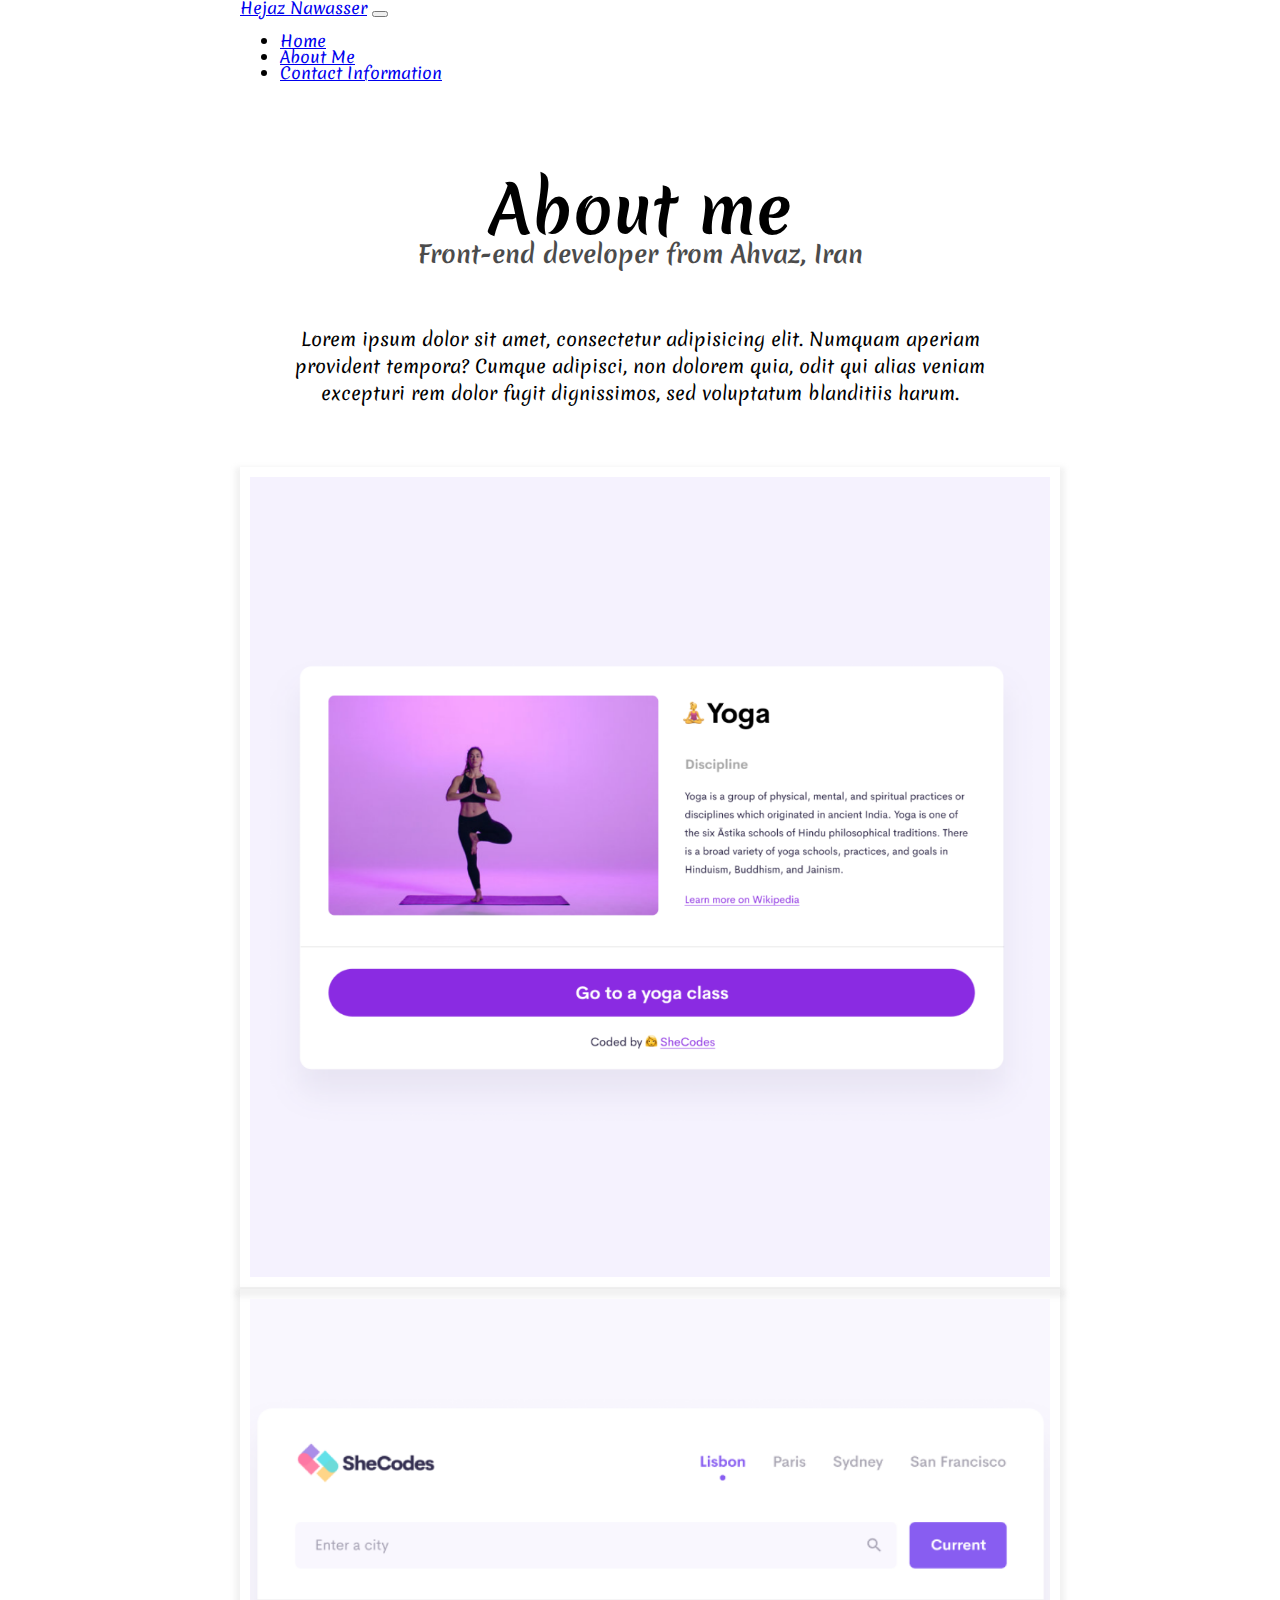
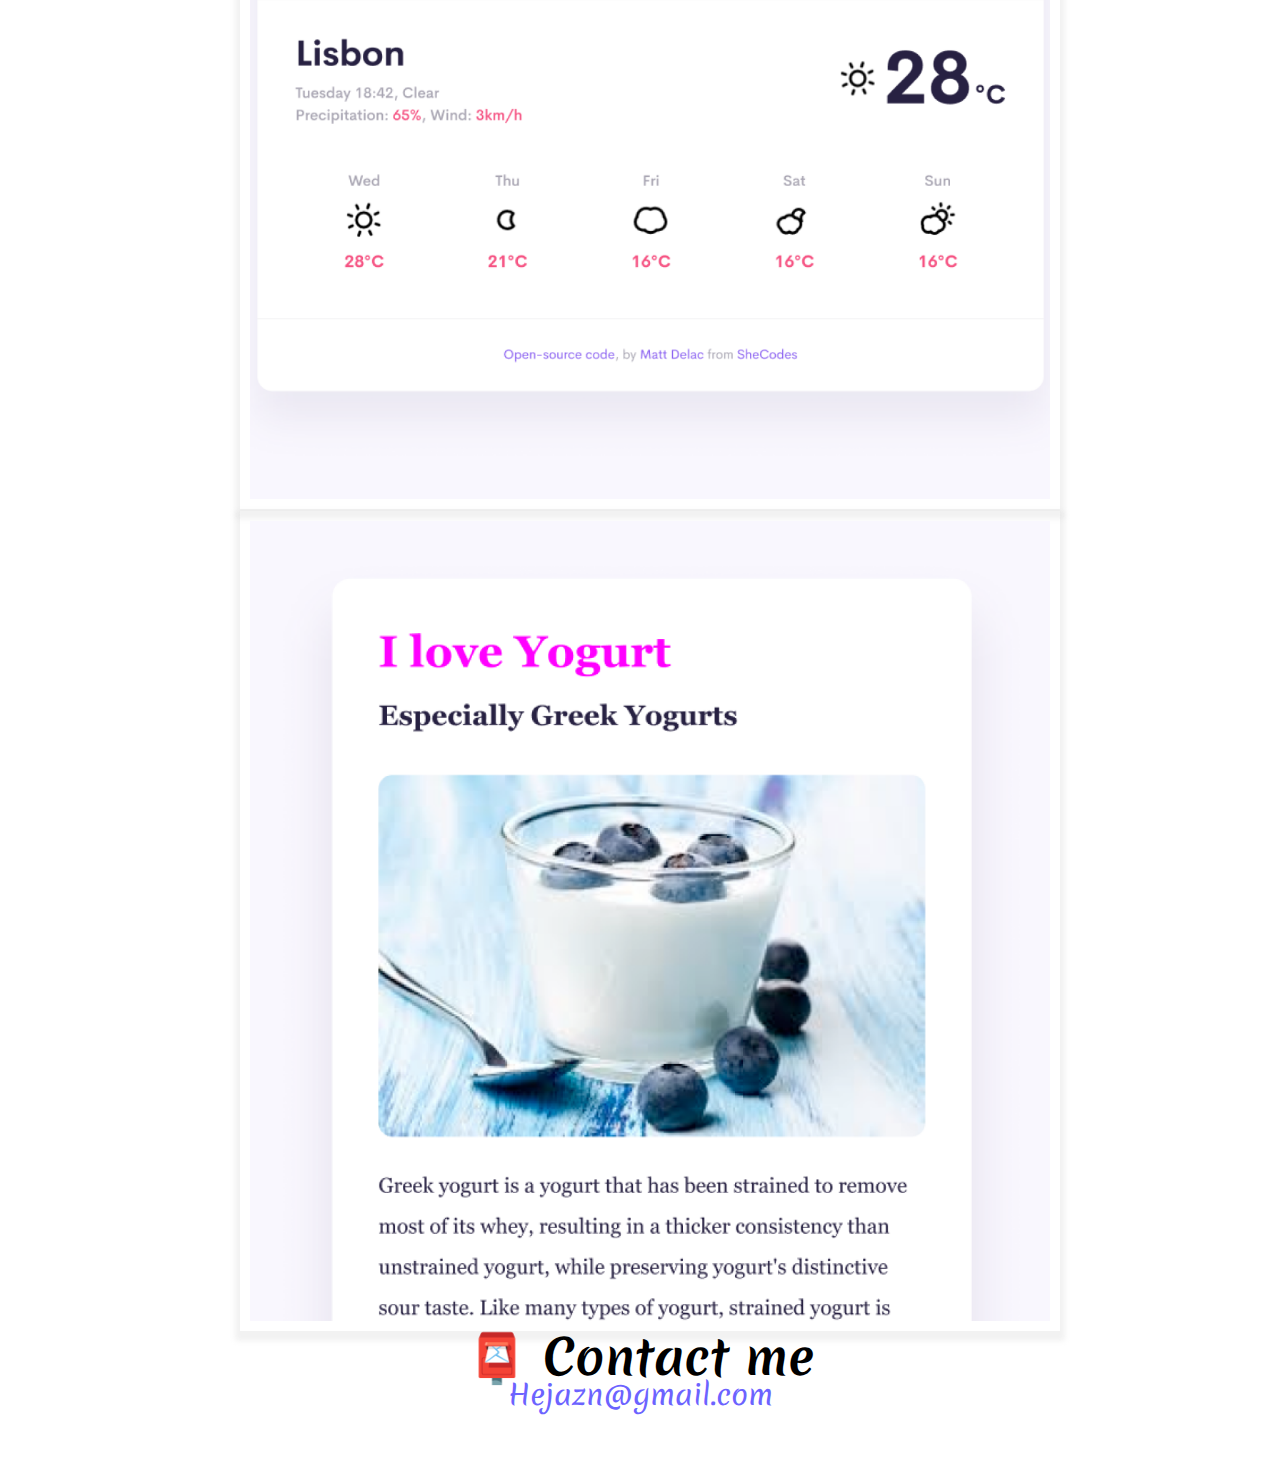
<file: about.html>
<!DOCTYPE html>
<html lang="en">
  <head>
    <meta charset="UTF-8" />
    <meta http-equiv="X-UA-Compatible" content="IE=edge" />
    <meta name="viewport" content="width=device-width, initial-scale=1.0" />
    <meta
      name="description"
      content="breif information about Hejaz Navasser: education, certificates, and pictures of projects "
    />
    <link rel="stylesheet" href="style.css" />
    <title>About Hejaz Nawasser - SheCodes Workshops</title>
    <link
      href="https://cdn.jsdelivr.net/npm/bootstrap@5.1.0/dist/css/bootstrap.min.css"
      rel="stylesheet"
      integrity="sha384-KyZXEAg3QhqLMpG8r+8fhAXLRk2vvoC2f3B09zVXn8CA5QIVfZOJ3BCsw2P0p/We"
      crossorigin="anonymous"
    />
    <script
      src="https://cdn.jsdelivr.net/npm/bootstrap@5.1.0/dist/js/bootstrap.bundle.min.js"
      integrity="sha384-U1DAWAznBHeqEIlVSCgzq+c9gqGAJn5c/t99JyeKa9xxaYpSvHU5awsuZVVFIhvj"
      crossorigin="anonymous"
    ></script>
    <link rel="preconnect" href="https://fonts.googleapis.com" />
    <link rel="preconnect" href="https://fonts.gstatic.com" crossorigin />
    <link
      href="https://fonts.googleapis.com/css2?family=Merienda&display=swap"
      rel="stylesheet"
    />
    <link rel="stylesheet" href="/style.css" />
  </head>
  <body>
    <nav class="navbar navbar-expand-lg navbar-light bg-light fixed-top">
      <div class="container-fluid">
        <a class="navbar-brand" href="#">Hejaz Nawasser</a>
        <button
          class="navbar-toggler"
          type="button"
          data-bs-toggle="collapse"
          data-bs-target="#navbarNavDropdown"
          aria-controls="navbarNavDropdown"
          aria-expanded="false"
          aria-label="Toggle navigation"
        >
          <span class="navbar-toggler-icon"></span>
        </button>
        <div class="collapse navbar-collapse" id="navbarNavDropdown">
          <ul class="navbar-nav">
            <li class="nav-item">
              <a class="nav-link" aria-current="page" href="/">Home</a>
            </li>
            <li class="nav-item">
              <a class="nav-link active" href="/about.html">About Me</a>
            </li>
            <li class="nav-item">
              <a class="nav-link" href="/about.html#contact"
                >Contact Information</a
              >
            </li>
          </ul>
        </div>
      </div>
    </nav>
    <h1 class="about-me text-center">About me</h1>
    <h3>Front-end developer from Ahvaz, Iran</h3>
    <div class="row">
      <div class="about-paragraphs">
        <p>
          Lorem ipsum dolor sit amet, consectetur adipisicing elit. Numquam
          aperiam provident tempora? Cumque adipisci, non dolorem quia, odit qui
          alias veniam excepturi rem dolor fugit dignissimos, sed voluptatum
          blanditiis harum.
        </p>
      </div>
    </div>
    <div class="container">
      <div class="row mb-4">
        <div class="col-sm-4">
          <img
            src="/images/yoga.png"
            alt="My Yoga application"
            class="img-fluid img-thumbnail rounded"
          />
        </div>
        <div class="col-sm-4">
          <img
            src="/images/weather.png"
            alt="my weather application"
            class="img-fluid img-thumbnail rounded"
          />
        </div>
        <div class="col-sm-4">
          <img
            src="/images/yogurt.png"
            alt="My Yogurt application"
            class="img-fluid img-thumbnail rounded"
          />
        </div>
      </div>
    </div>
    <div id="contact">
      <h2>📮 Contact me</h2>
      <a
        href="mailto:hejazn@gmail.com"
        class="email-link"
        title="my Email address"
      >
        Hejazn@gmail.com
      </a>
    </div>
  </body>
</html>
</file>
<file: style.css>
:root {
  --primary-color: #6c63ff;
  --secondary-color: #f5f2fe;
  --font-family: Merienda;
  --box-shadow: 0 5px 10px rgba(0, 0, 0, 0.3);
  --thumbnail-padding: 10px 10px;
  --thumbnail-border-width: 20px;
  --thumbnail-border-radius: 15px;
  --thumbnail-box-shadow: 0px 5px 5px 5px rgba(212, 211, 211, 0.3);
}

body {
  margin: 50px auto;
  margin-top: 0;
  max-width: 800px;
  line-height: 1;
  font-family: var(--font-family);
}

h1,
h2,
h3 {
  text-align: center;
  margin: 0;
}

h1 {
  font-size: 65px;
}

h2 {
  font-size: 48px;
}

h3 {
  font-size: 24px;
  opacity: 0.7;
}

p {
  padding: 20px;
  border-radius: 4px;
  font-size: 18px;
  line-height: 1.5;
  text-align: center;
}

.navigation-links {
  display: flex;
  margin-top: 40px;
  justify-content: center;
}

.navigation-links a {
  margin: 20px;
  border-radius: 4px;
  padding: 20px 15px;
  text-decoration: none;
  text-transform: capitalize;
}

.contact-link {
  background: var(--primary-color);
  box-shadow: var(--box-shadow);
  color: white;
}

.about-link {
  color: var(--primary-color);
  border: 1px solid var(--primary-color);
}

.homepage-link {
  color: var(--primary-color);
  text-align: center;
  display: block;
}

.about-paragraphs {
  display: flex;
  margin: 30px 0;
}

.about-paragraphs p {
  margin: 10px;
}

.email-link {
  display: flex;
  justify-content: center;
  color: var(--primary-color);
  font-size: 28px;
  text-decoration: none;
}

.email-link:hover {
  text-decoration: underline;
}
.img-fluid {
  max-width: 100%;
  height: auto;
}
.btn-primary {
  background: var(--primary-color);
}
.img-thumbnail {
  padding: var(--thumbnail-padding);
  background: var(--thumbnail-bg);
  box-shadow: var(--thumbnail-box-shadow);
}
.text-center {
  text-align: center !important;
}
.greeting {
  padding-top: 80px;
}
.about-me {
  padding-top: 80px;
}

@media (max-width: 576px) {
  .app-link {
    display: block;
    text-align: center;
    margin: 0 auto;
  }
}
</file>
